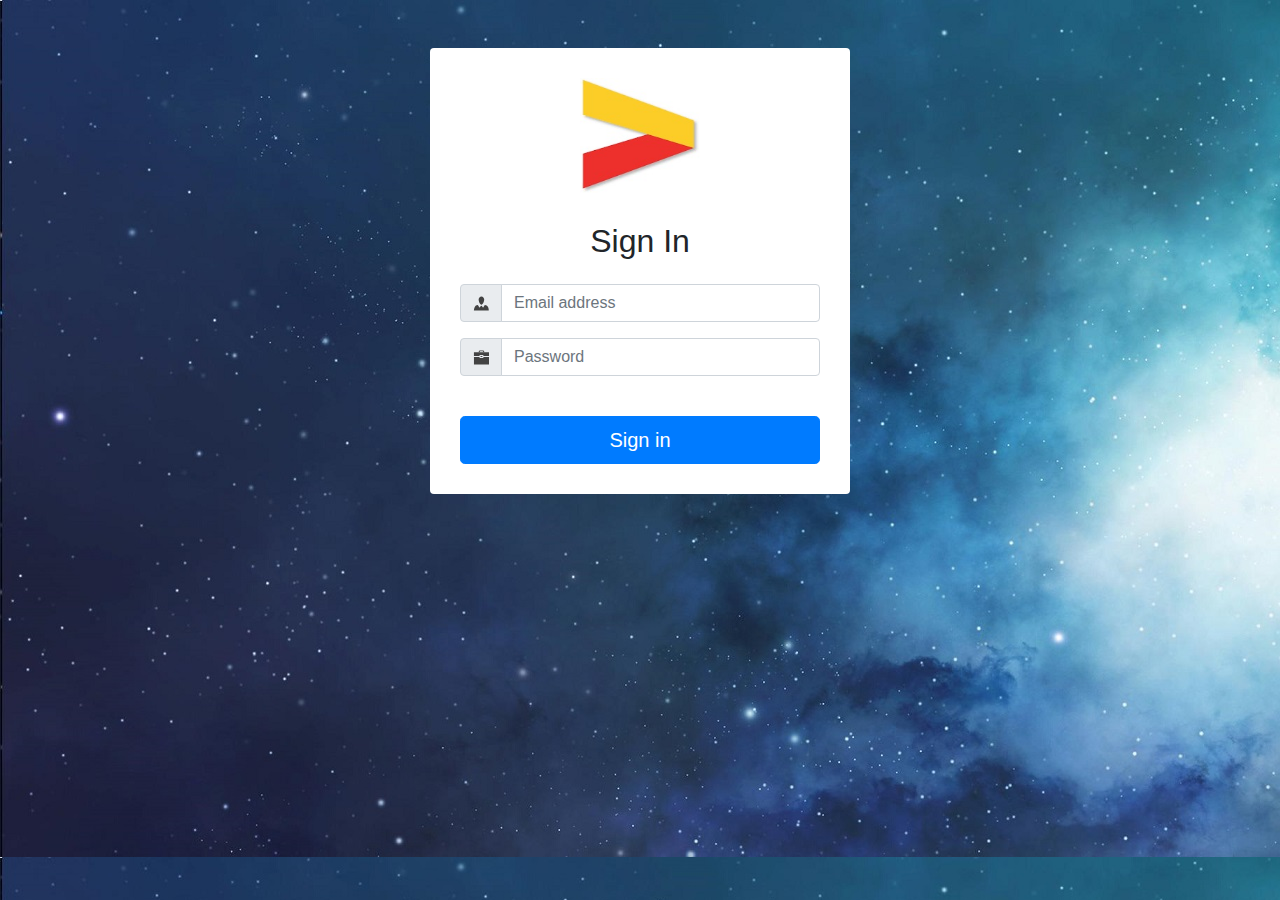
<file: index.html>
<!DOCTYPE html>
<html lang="en">
<head>
  <meta charset="UTF-8">
  <meta name="viewport" content="width=device-width, initial-scale=1.0, shrink-to-fit=no">
  <meta http-equiv="X-UA-Compatible" content="ie=edge">

  <!-- Bootstrap CSS -->
  <link rel="stylesheet" href="https://stackpath.bootstrapcdn.com/bootstrap/4.3.1/css/bootstrap.min.css" integrity="sha384-ggOyR0iXCbMQv3Xipma34MD+dH/1fQ784/j6cY/iJTQUOhcWr7x9JvoRxT2MZw1T" crossorigin="anonymous">
  <link rel="stylesheet" href="css/signin.css">

  <title>Sign In</title>
</head>
<body class="bg-signin" >
  <div class="container pt-5">
    <form class="form-signin rounded">      
      <div class="text-center mb-4">
        <!-- <img src="img/logo_company.jpg"> -->
        <img class="mb-4" src="img/logo_company.jpg" alt="" width="120px" height="120px">
        <h2>Sign In </h2>
      </div>
      <div class="input-group mb-3">        
        <div class="input-group-prepend">
          <span class="input-group-text" id="basic-addon1"><img class="icon-1" src="svg/si-glyph-person.svg"/></span>
        </div>        
        <input type="email" id="inputEmail" class="form-control" placeholder="Email address" required>
      </div>
      <div class="input-group mb-3">
          <div class="input-group-prepend">
              <span class="input-group-text" id="basic-addon1"><img class="icon-1" src="svg/si-glyph-briefcase.svg"/></span>
            </div>
        <input type="password" id="inputPassword" class="form-control" placeholder="Password" required>
      </div>
      <br>
      <button class="btn btn-lg btn-primary btn-block" type="submit">Sign in</button>
    </form>
  </div>
  <!-- Optional JavaScript -->
  <!-- jQuery first, then Popper.js, then Bootstrap JS -->
  <script src="https://code.jquery.com/jquery-3.3.1.slim.min.js" integrity="sha384-q8i/X+965DzO0rT7abK41JStQIAqVgRVzpbzo5smXKp4YfRvH+8abtTE1Pi6jizo" crossorigin="anonymous"></script>
  <script src="https://cdnjs.cloudflare.com/ajax/libs/popper.js/1.14.7/umd/popper.min.js" integrity="sha384-UO2eT0CpHqdSJQ6hJty5KVphtPhzWj9WO1clHTMGa3JDZwrnQq4sF86dIHNDz0W1" crossorigin="anonymous"></script>
  <script src="https://stackpath.bootstrapcdn.com/bootstrap/4.3.1/js/bootstrap.min.js" integrity="sha384-JjSmVgyd0p3pXB1rRibZUAYoIIy6OrQ6VrjIEaFf/nJGzIxFDsf4x0xIM+B07jRM" crossorigin="anonymous"></script>
  
  <script src="http://code.jquery.com/jquery-2.2.4.min.js" integrity="sha256-BbhdlvQf/xTY9gja0Dq3HiwQF8LaCRTXxZKRutelT44=" crossorigin="anonymous"></script>
    
  <!-- <script src="js/Gruntfile.js"></script> -->
</body>
</html>
</file>
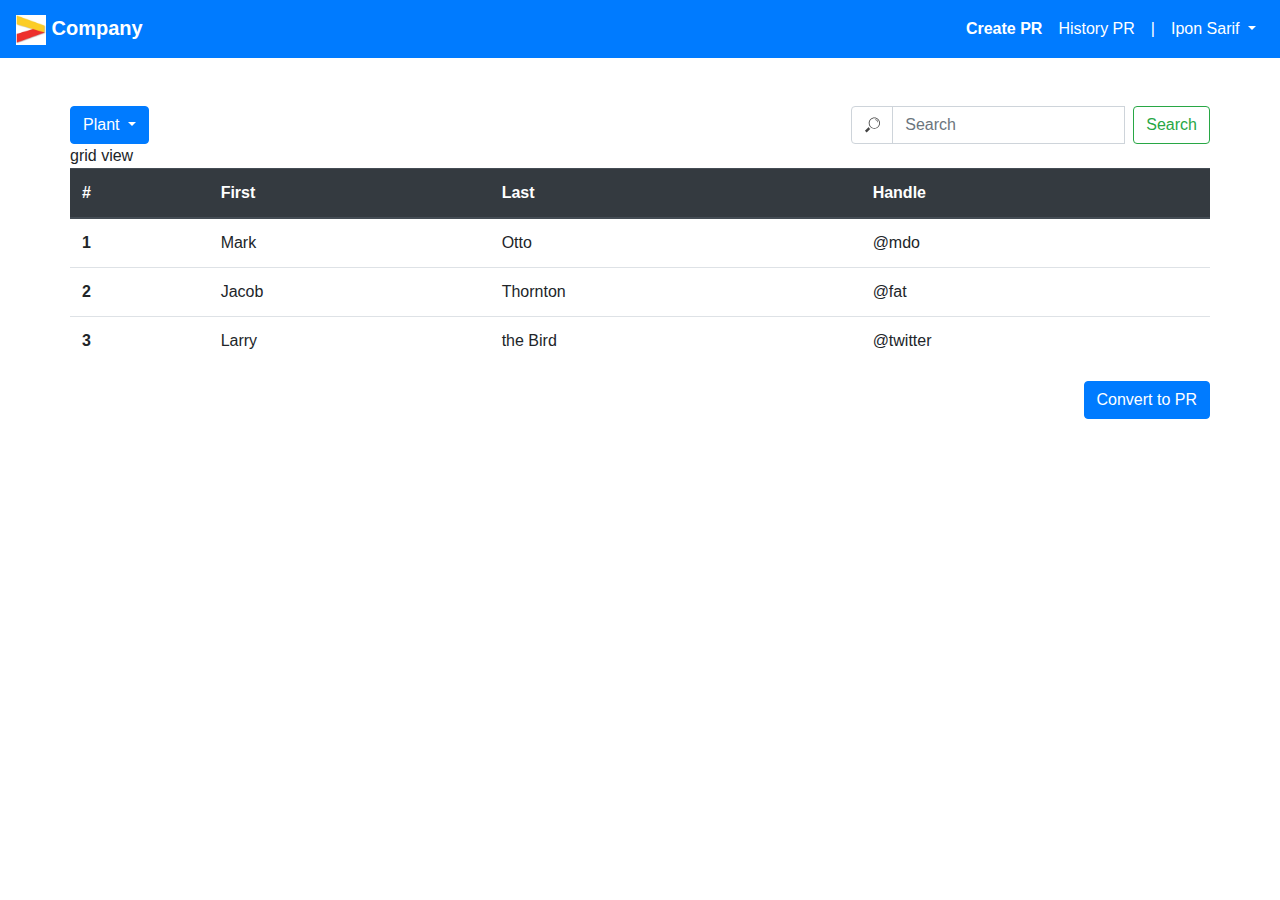
<file: create_pr.html>
<!DOCTYPE html>
<html lang="en">
<head>
  <meta charset="UTF-8">
  <meta name="viewport" content="width=device-width, initial-scale=1.0, shrink-to-fit=no">
  <meta http-equiv="X-UA-Compatible" content="ie=edge">

  <!-- Bootstrap CSS -->
  <link rel="stylesheet" href="https://stackpath.bootstrapcdn.com/bootstrap/4.3.1/css/bootstrap.min.css" integrity="sha384-ggOyR0iXCbMQv3Xipma34MD+dH/1fQ784/j6cY/iJTQUOhcWr7x9JvoRxT2MZw1T" crossorigin="anonymous">
  <link rel="stylesheet" href="css/style.css">

  <title>Create PR</title>
</head>
<body>
  <!-- Header -->
  <nav class="navbar navbar-expand-lg navbar-light bg-primary">
    <a class="navbar-brand font-weight-bold text-white" href="dashboard.html">
      <img src="img/logo_company.jpg" width="30" height="30" alt="">
      Company
    </a>    
    <button class="navbar-toggler" type="button" data-toggle="collapse" data-target="#navbarSupportedContent" aria-controls="navbarSupportedContent" aria-expanded="false" aria-label="Toggle navigation">
      <span class="navbar-toggler-icon"></span>
    </button>
  
    <div class="collapse navbar-collapse" id="navbarSupportedContent">
      <ul class="navbar-nav ml-auto">
          <li class="nav-item active">
            <a class="nav-link font-weight-bold text-white hover-shadow">Create PR</a>
          </li>
          <li class="nav-item">
            <a class="nav-link text-white" href="history.html">History PR</a>
          </li>
          <li class="nav-item">
            <a class="nav-link text-white">|</a>
          </li>
          <li class="nav-item dropdown">
            <a class="nav-link dropdown-toggle text-white" href="#" id="navbarDropdown" role="button" data-toggle="dropdown" aria-haspopup="true" aria-expanded="false">
            Ipon Sarif
          </a>
          <div class="dropdown-menu dropdown-menu-right minw" aria-labelledby="navbarDropdown">
            <a class="dropdown-item w-10" href="#">Logout</a>
          </div>
          </li>
      </ul>
    </div>
  </nav>
  <!-- End of header -->

  <!-- Section -->
  <div class="container pt-5 pr-0 pl-0">
    <!-- Plant dropdown -->
    <div class="row justify-content-between m-0">
      <div class="btn-group">
        <button type="button" class="btn btn-primary dropdown-toggle btn" data-toggle="dropdown" aria-haspopup="true" aria-expanded="false">
          Plant
        </button>
        <div class="dropdown-menu">
          <a class="dropdown-item" href="#">Action</a>
          <a class="dropdown-item" href="#">Another action</a>
          <a class="dropdown-item" href="#">Something else here</a>
          <div class="dropdown-divider"></div>
          <a class="dropdown-item" href="#">Separated link</a>
        </div>
      </div>
      <!-- Field search -->
      <form class="form-inline">
        <div class="input-group">        
          <div class="input-group-prepend">
            <span class="input-group-text bg-white"><img class="icon-1" src="svg/si-glyph-magnifier.svg"/></span>
          </div>        
          <input class="form-control mr-sm-2" type="search" placeholder="Search" aria-label="Search">
          <button class="btn btn-outline-success my-2 my-sm-0" type="submit">Search</button>
        </div>
        
      </form>
    </div>
  

    <!-- Grid view -->
    grid view

    <table class="table">
      <thead class="thead-dark">
        <tr>
          <th scope="col">#</th>
          <th scope="col">First</th>
          <th scope="col">Last</th>
          <th scope="col">Handle</th>
        </tr>
      </thead>
      <tbody>
        <tr>
          <th scope="row">1</th>
          <td>Mark</td>
          <td>Otto</td>
          <td>@mdo</td>
        </tr>
        <tr>
          <th scope="row">2</th>
          <td>Jacob</td>
          <td>Thornton</td>
          <td>@fat</td>
        </tr>
        <tr>
          <th scope="row">3</th>
          <td>Larry</td>
          <td>the Bird</td>
          <td>@twitter</td>
        </tr>
      </tbody>
    </table>
    <div class="row justify-content-end m-0">
      <button class="btn btn-primary justify-content-end" type="submit">Convert to PR</button>
    </div>
  <!-- End of section -->
  </div>

  <!-- Optional JavaScript -->
  <!-- jQuery first, then Popper.js, then Bootstrap JS -->
  <script src="https://code.jquery.com/jquery-3.3.1.slim.min.js" integrity="sha384-q8i/X+965DzO0rT7abK41JStQIAqVgRVzpbzo5smXKp4YfRvH+8abtTE1Pi6jizo" crossorigin="anonymous"></script>
  <script src="https://cdnjs.cloudflare.com/ajax/libs/popper.js/1.14.7/umd/popper.min.js" integrity="sha384-UO2eT0CpHqdSJQ6hJty5KVphtPhzWj9WO1clHTMGa3JDZwrnQq4sF86dIHNDz0W1" crossorigin="anonymous"></script>
  <script src="https://stackpath.bootstrapcdn.com/bootstrap/4.3.1/js/bootstrap.min.js" integrity="sha384-JjSmVgyd0p3pXB1rRibZUAYoIIy6OrQ6VrjIEaFf/nJGzIxFDsf4x0xIM+B07jRM" crossorigin="anonymous"></script>
  
  <script src="http://code.jquery.com/jquery-2.2.4.min.js" integrity="sha256-BbhdlvQf/xTY9gja0Dq3HiwQF8LaCRTXxZKRutelT44=" crossorigin="anonymous"></script>
    
  <!-- <script src="js/Gruntfile.js"></script> -->
</body>
</html>
</file>
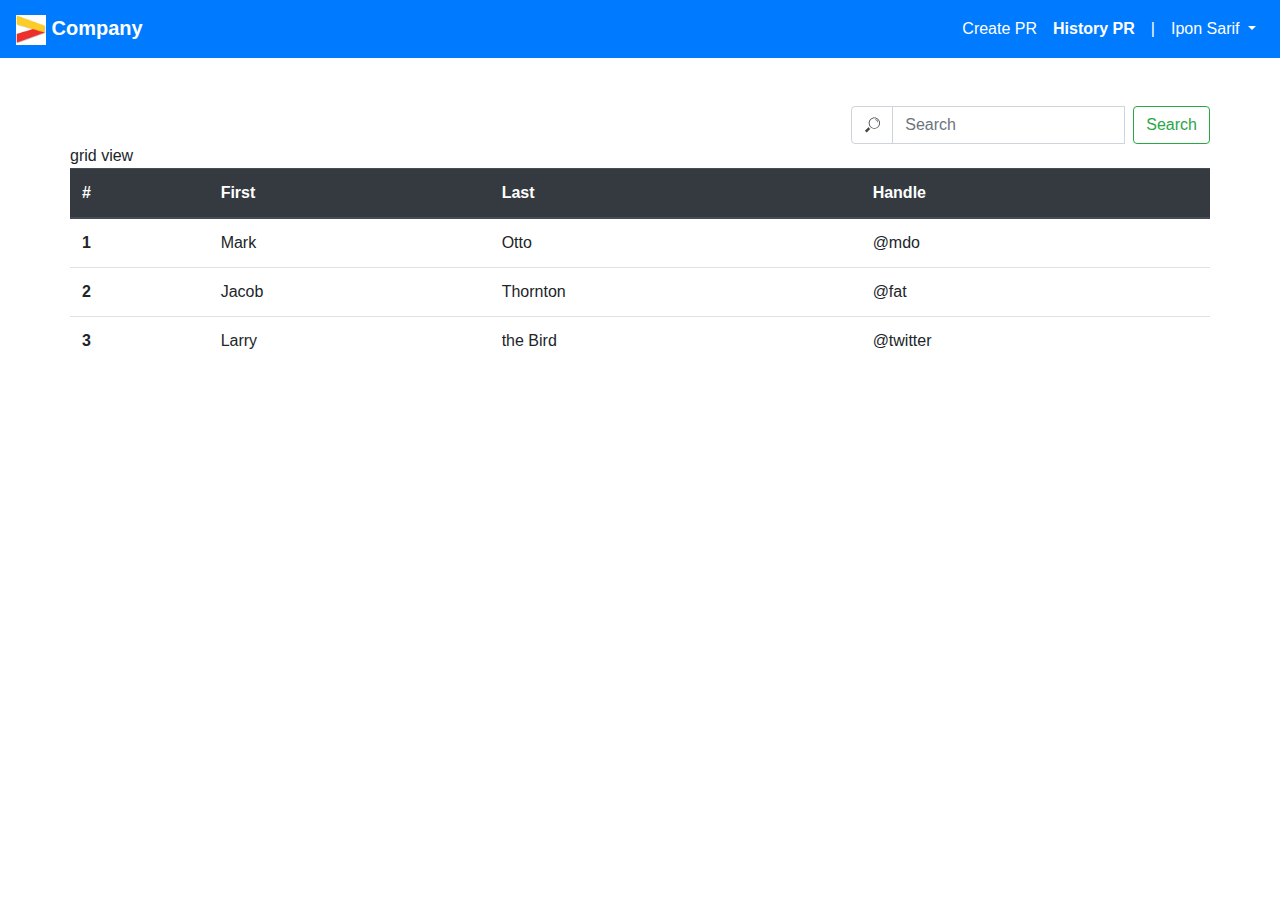
<file: history.html>
<!DOCTYPE html>
<html lang="en">
<head>
  <meta charset="UTF-8">
  <meta name="viewport" content="width=device-width, initial-scale=1.0, shrink-to-fit=no">
  <meta http-equiv="X-UA-Compatible" content="ie=edge">

  <!-- Bootstrap CSS -->
  <link rel="stylesheet" href="https://stackpath.bootstrapcdn.com/bootstrap/4.3.1/css/bootstrap.min.css" integrity="sha384-ggOyR0iXCbMQv3Xipma34MD+dH/1fQ784/j6cY/iJTQUOhcWr7x9JvoRxT2MZw1T" crossorigin="anonymous">
  <link rel="stylesheet" href="css/style.css">

  <title>Create PR</title>
</head>
<body>
  <!-- Header -->
  <nav class="navbar navbar-expand-lg navbar-light bg-primary">
    <a class="navbar-brand font-weight-bold text-white" href="dashboard.html">
      <img src="img/logo_company.jpg" width="30" height="30" alt="">
      Company
    </a>    
    <button class="navbar-toggler" type="button" data-toggle="collapse" data-target="#navbarSupportedContent" aria-controls="navbarSupportedContent" aria-expanded="false" aria-label="Toggle navigation">
      <span class="navbar-toggler-icon"></span>
    </button>
  
    <div class="collapse navbar-collapse" id="navbarSupportedContent">
      <ul class="navbar-nav ml-auto">
          <li class="nav-item active">
            <a class="nav-link text-white" href="create_pr.html">Create PR</a>
          </li>
          <li class="nav-item">
            <a class="nav-link font-weight-bold text-white hover-shadow">History PR</a>
          </li>
          <li class="nav-item">
            <a class="nav-link text-white">|</a>
          </li>
          <li class="nav-item dropdown">
            <a class="nav-link dropdown-toggle text-white" href="#" id="navbarDropdown" role="button" data-toggle="dropdown" aria-haspopup="true" aria-expanded="false">
            Ipon Sarif
          </a>
          <div class="dropdown-menu dropdown-menu-right minw" aria-labelledby="navbarDropdown">
            <a class="dropdown-item w-10" href="#">Logout</a>
          </div>
          </li>
      </ul>
    </div>
  </nav>
  <!-- End of header -->

  <!-- Section -->
  <div class="container pt-5 pr-0 pl-0">
    <!-- Plant dropdown -->
    <div class="row justify-content-end m-0">
      
      <!-- Field search -->
      <form class="form-inline">
        <div class="input-group">        
          <div class="input-group-prepend">
            <span class="input-group-text bg-white"><img class="icon-1" src="svg/si-glyph-magnifier.svg"/></span>
          </div>        
          <input class="form-control mr-sm-2" type="search" placeholder="Search" aria-label="Search">
          <button class="btn btn-outline-success my-2 my-sm-0" type="submit">Search</button>
        </div>
        
      </form>
    </div>
  

    <!-- Grid view -->
    grid view

    <table class="table">
      <thead class="thead-dark">
        <tr>
          <th scope="col">#</th>
          <th scope="col">First</th>
          <th scope="col">Last</th>
          <th scope="col">Handle</th>
        </tr>
      </thead>
      <tbody>
        <tr>
          <th scope="row">1</th>
          <td>Mark</td>
          <td>Otto</td>
          <td>@mdo</td>
        </tr>
        <tr>
          <th scope="row">2</th>
          <td>Jacob</td>
          <td>Thornton</td>
          <td>@fat</td>
        </tr>
        <tr>
          <th scope="row">3</th>
          <td>Larry</td>
          <td>the Bird</td>
          <td>@twitter</td>
        </tr>
      </tbody>
    </table>
  <!-- End of section -->
  </div>

  <!-- Optional JavaScript -->
  <!-- jQuery first, then Popper.js, then Bootstrap JS -->
  <script src="https://code.jquery.com/jquery-3.3.1.slim.min.js" integrity="sha384-q8i/X+965DzO0rT7abK41JStQIAqVgRVzpbzo5smXKp4YfRvH+8abtTE1Pi6jizo" crossorigin="anonymous"></script>
  <script src="https://cdnjs.cloudflare.com/ajax/libs/popper.js/1.14.7/umd/popper.min.js" integrity="sha384-UO2eT0CpHqdSJQ6hJty5KVphtPhzWj9WO1clHTMGa3JDZwrnQq4sF86dIHNDz0W1" crossorigin="anonymous"></script>
  <script src="https://stackpath.bootstrapcdn.com/bootstrap/4.3.1/js/bootstrap.min.js" integrity="sha384-JjSmVgyd0p3pXB1rRibZUAYoIIy6OrQ6VrjIEaFf/nJGzIxFDsf4x0xIM+B07jRM" crossorigin="anonymous"></script>
  
  <script src="http://code.jquery.com/jquery-2.2.4.min.js" integrity="sha256-BbhdlvQf/xTY9gja0Dq3HiwQF8LaCRTXxZKRutelT44=" crossorigin="anonymous"></script>
    
  <!-- <script src="js/Gruntfile.js"></script> -->
</body>
</html>
</file>
<file: css/signin.css>
.bg-signin{
    background: url("../img/bg_signin.jpg")
}

.form-signin {
    width: 100%;
    max-width: 420px;
    padding: 15px;
    margin: auto;
    background: white;
    padding: 30px;
}

.icon-1 {
    width:16px;
    height:16px;
}
</file>
<file: css/style.css>
.bg-navbar {
    /* background-color: aqua; */
    color: white
}

.minw {
    min-width: 10px;
}

.icon-1 {
    width:16px;
    height:16px;
}

.hover-shadow:hover {
    text-shadow: black;
}
</file>
